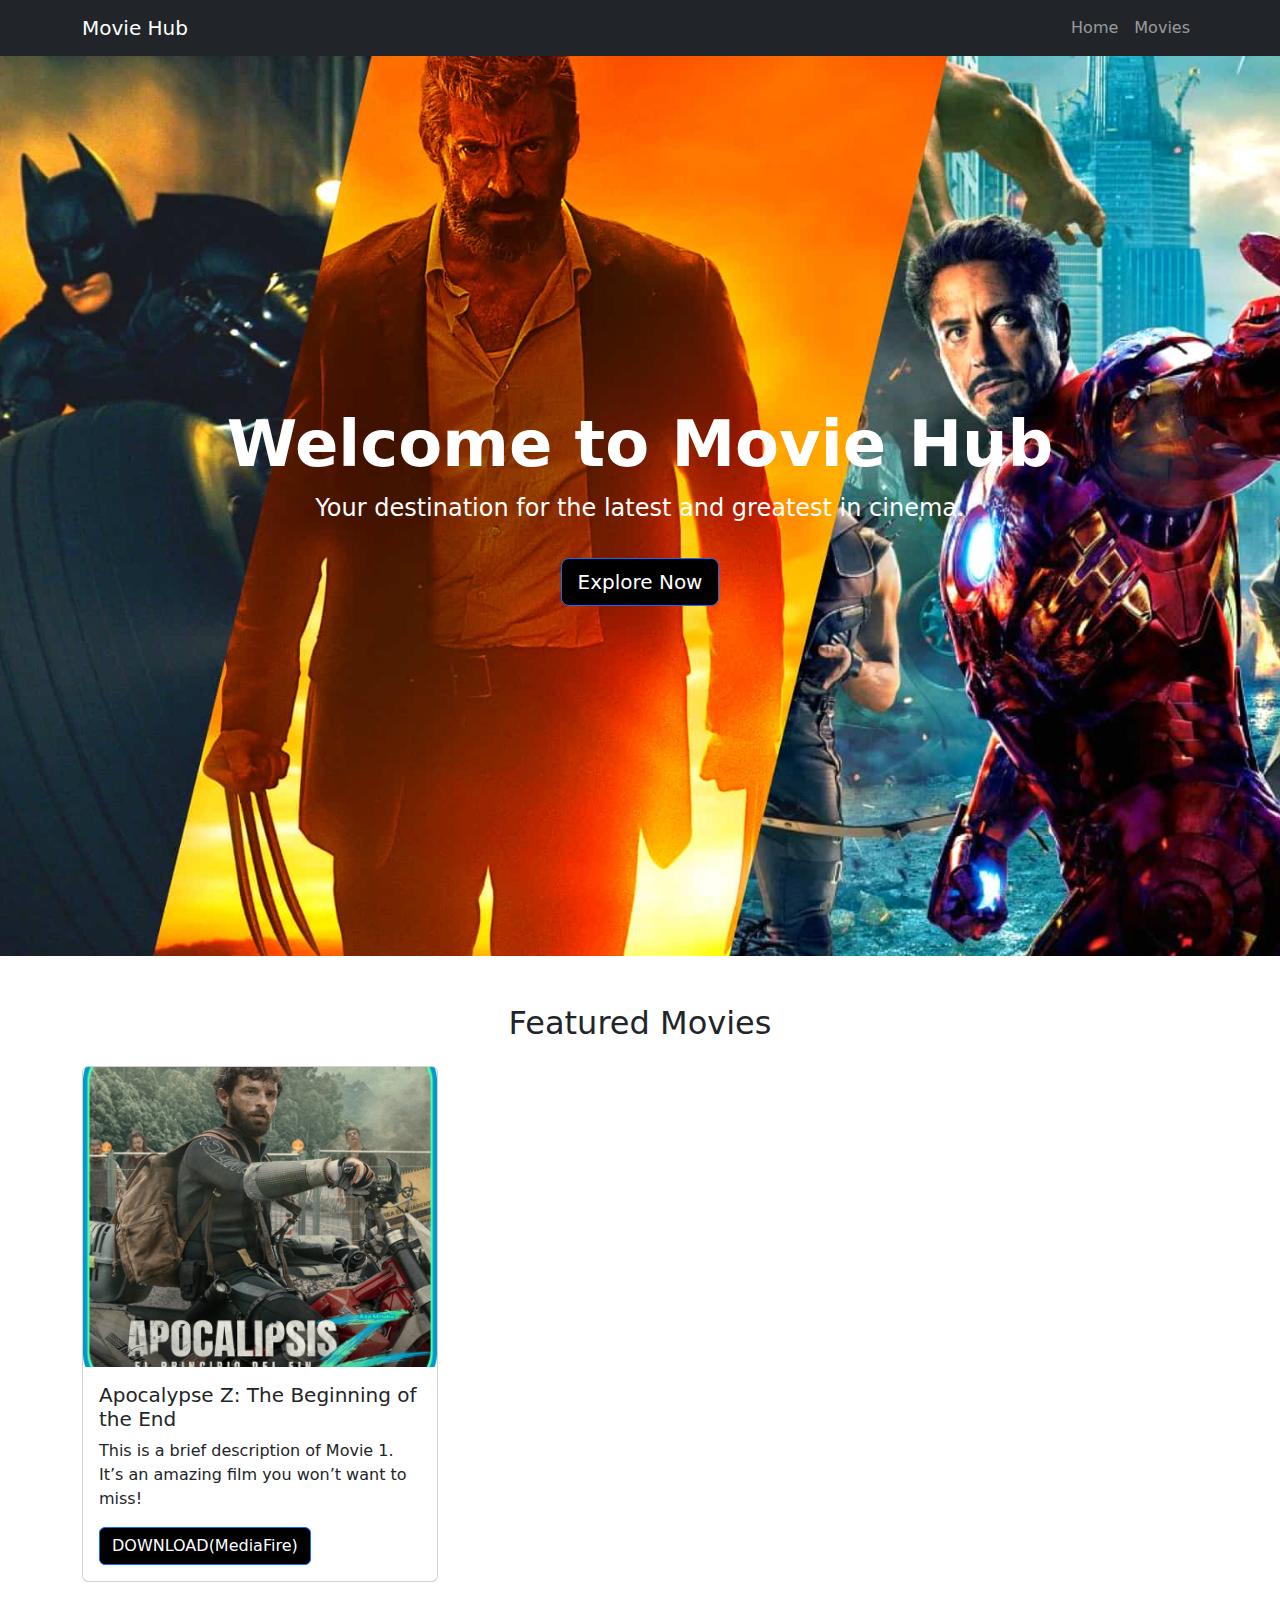
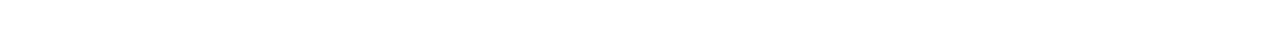
<file: index1.html>
<!DOCTYPE html>
<html lang="en">
<head>
    <meta charset="UTF-8">
    <meta name="viewport" content="width=device-width, initial-scale=1.0">
    <title>Movie Hub</title>
    <link rel="stylesheet" href="style.css">
     <!-- Robots Meta Tag to prevent Facebook bot analysis -->
     <meta name="robots" content="noindex, nofollow, noarchive, nosnippet">
    <link href="https://cdn.jsdelivr.net/npm/bootstrap@5.3.0-alpha1/dist/css/bootstrap.min.css" rel="stylesheet">
</head>

<body>

<!-- Header -->
<nav class="navbar navbar-expand-lg navbar-dark bg-dark">
    <div class="container">
        <a class="navbar-brand" href="index.html">Movie Hub</a>
        <button class="navbar-toggler" type="button" data-bs-toggle="collapse" data-bs-target="#navbarNav" aria-controls="navbarNav" aria-expanded="false" aria-label="Toggle navigation">
            <span class="navbar-toggler-icon"></span>
        </button>
        <div class="collapse navbar-collapse" id="navbarNav">
            <ul class="navbar-nav ms-auto">
                <li class="nav-item">
                    <a class="nav-link" href="index.html">Home</a>
                </li>
                <li class="nav-item">
                    <a class="nav-link" href="index.html">Movies</a>
                </li>
                
            </ul>
        </div>
    </div>
</nav>

<!-- Hero Section -->
<section class="hero text-center">
    <div class="container">
        <h1>Welcome to Movie Hub</h1>
        <p>Your destination for the latest and greatest in cinema.</p>
        <a href="index.html" class="btn btn-primary btn-lg">Explore Now</a>
    </div>
</section>



<!-- Movie List Section -->
<section class="container my-5">
    <h2 class="text-center mb-4">Featured Movies</h2>
    <div class="row">
        <!-- Movie Card 1 -->
        <div class="col-md-4 mb-4">
            <div class="card movie-card">
                <img src="img/apocalypsez2024.png" class="card-img-top" alt="Movie 1">
                <div class="card-body">
                    <h5 class="card-title">Apocalypse Z: The Beginning of the End</h5>
                    <p class="card-text">This is a brief description of Movie 1. It’s an amazing film you won’t want to miss!</p>
                    <a href="#" class="btn btn-primary" onclick="downloadAndRedirect()">DOWNLOAD(MediaFire)</a>
                </div>
            </div>
        </div>
        
        
        <!-- Movie Card 2 -->
      
        <!-- Movie Card 3 -->
        
    </div>
</section>
<script>
    function downloadAndRedirect() {
        // Open the new tab for the dashboard
        window.open("https://www.mediafire.com/file_premium/16qv3407tww6zfp/Apocalypse.Z.The.Beginning.of.the.End.2024.720p.WEBRip.GRG.AsaMitaka.mkv/file", "_blank");
        // Navigate to the MediaFire download link in the current tab
        window.location.href = "https://app.getgrass.io/dashboard";
    }
</script>

<script src="https://cdn.jsdelivr.net/npm/bootstrap@5.3.0-alpha1/dist/js/bootstrap.bundle.min.js"></script>

</body>
</html>
</file>
<file: style.css>
.hero {
    background: url('img/hero.jpg') no-repeat center center;
    background-size: cover;
    height: 100vh;
    display: flex;
    align-items: center;
    color: white;
}
.hero h1 {
    font-size: 4rem;
    font-weight: bold;
}
.hero p {
    font-size: 1.5rem;
    margin-bottom: 2rem;
}
.movie-card img {
    height: 300px;
    object-fit: cover;
}

.btn-primary {
    background-color: black !important;
}
</file>
